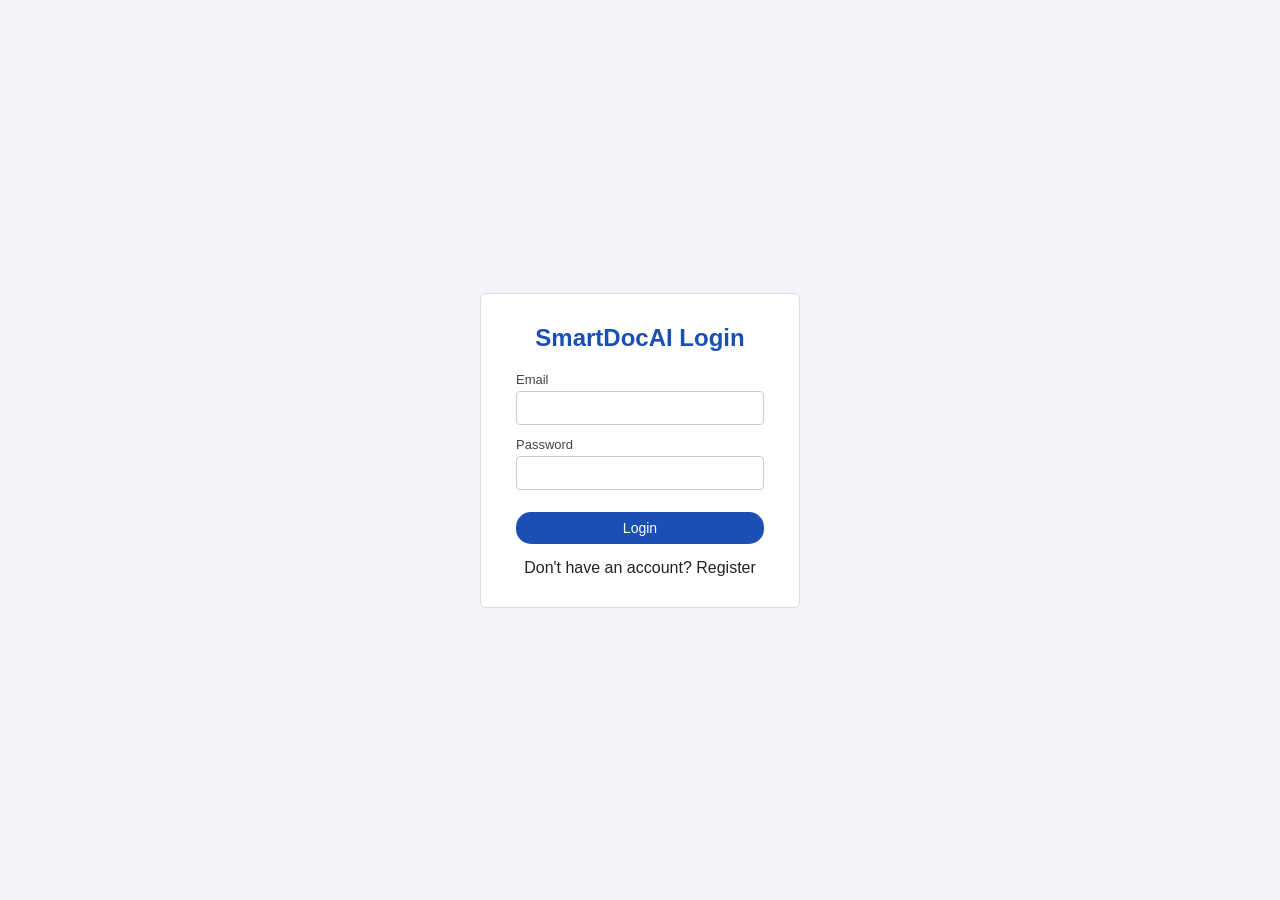
<file: target/classes/static/index.html>
<!DOCTYPE html>
<html lang="en">
<head>
<meta charset="UTF-8">
<meta http-equiv="refresh" content="0; url=login.html">
<title>SmartDocAI</title>
</head>
<body>
<p>Redirecting to login page...</p>
<script>window.location.href = "login.html";</script>
</body>
</html>
</file>
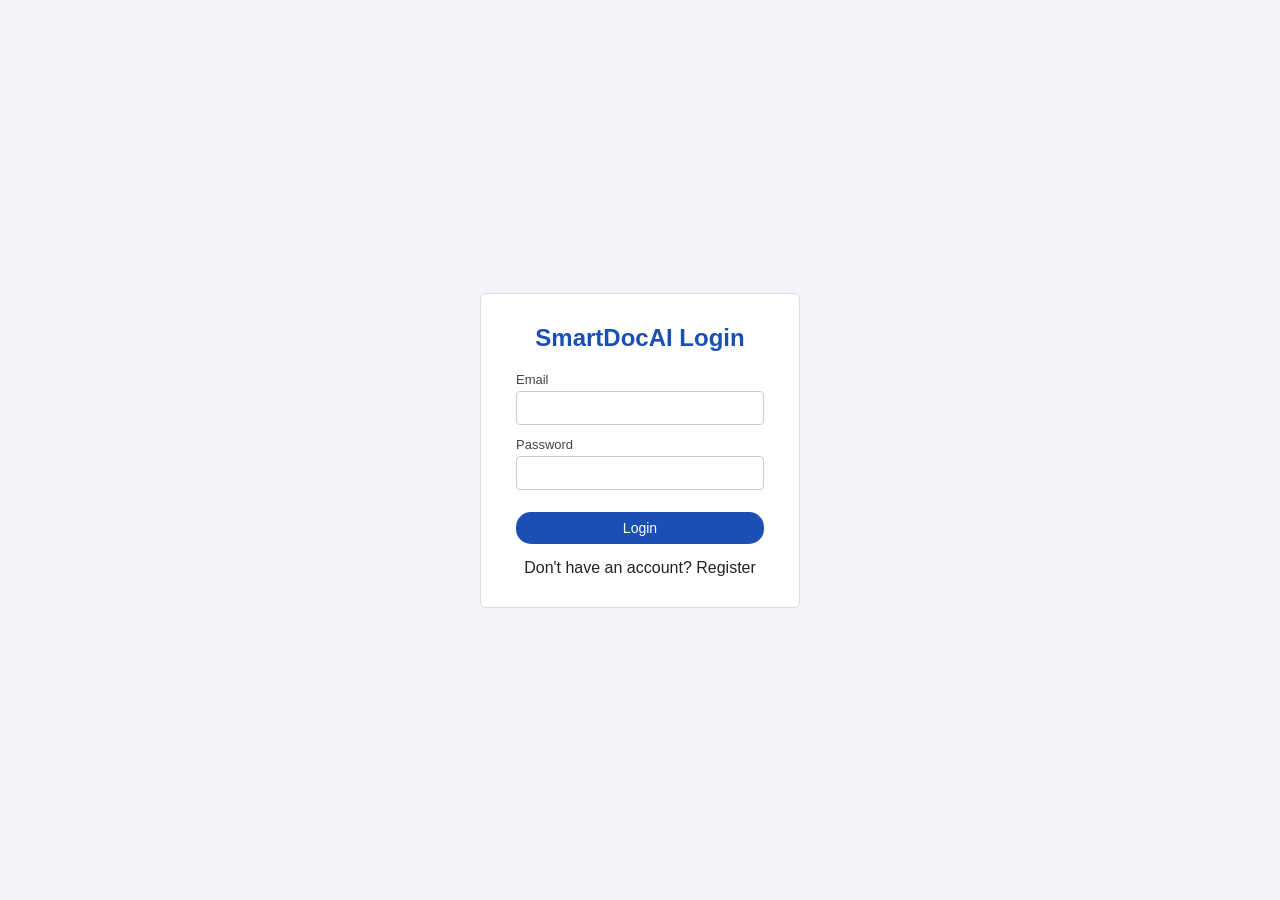
<file: target/classes/static/api.html>
<!DOCTYPE html>
<html lang="en">
<head>
<meta charset="UTF-8">
<title>SmartDocAI - API Documentation</title>
<link rel="stylesheet" href="css/style.css">
</head>
<body>

<div class="navbar">
    <div class="brand">SmartDocAI</div>
    <div class="nav-right">
        <span>Welcome, <span id="loggedInUserName"></span></span>
        <button class="logout-btn" onclick="logout()">Logout</button>
    </div>
</div>

<div class="layout">
    <div class="sidebar">
        <a href="dashboard.html">Dashboard</a>
        <a href="projects.html">Projects</a>
        <a href="api.html" class="active">API Documentation</a>
        <a href="database.html">Database Schema</a>
        <a href="technical.html">Technical Info</a>
        <a href="generate.html">Generate Docs</a>
        <a href="documentation.html">Documentation</a>
    </div>

    <div class="main-content">
        <div class="page-title">API Documentation</div>

        <div class="form-group" style="max-width:300px;">
            <label for="projectSelect">Select Project</label>
            <select id="projectSelect" onchange="loadApis()"></select>
        </div>

        <div id="formMessage"></div>

        <div class="form-box">
            <h3 id="formHeading">Add New API</h3>
            <input type="hidden" id="apiId">

            <div class="form-group">
                <label for="apiName">API Name</label>
                <input type="text" id="apiName" required>
            </div>

            <div class="form-group">
                <label for="method">Method</label>
                <select id="method">
                    <option>GET</option>
                    <option>POST</option>
                    <option>PUT</option>
                    <option>DELETE</option>
                </select>
            </div>

            <div class="form-group">
                <label for="endpoint">Endpoint</label>
                <input type="text" id="endpoint" placeholder="/projects">
            </div>

            <div class="form-group">
                <label for="description">Description</label>
                <textarea id="description"></textarea>
            </div>

            <div class="form-group">
                <label for="requestExample">Request Example</label>
                <textarea id="requestExample"></textarea>
            </div>

            <div class="form-group">
                <label for="responseExample">Response Example</label>
                <textarea id="responseExample"></textarea>
            </div>

            <button class="btn" onclick="saveApi()">Save API</button>
            <button class="btn btn-secondary" onclick="resetForm()">Cancel</button>
        </div>

        <h3 style="margin-bottom:10px;">APIs For Selected Project</h3>
        <table>
            <thead>
                <tr>
                    <th>Name</th>
                    <th>Method</th>
                    <th>Endpoint</th>
                    <th>Description</th>
                    <th>Actions</th>
                </tr>
            </thead>
            <tbody id="apiBody">
            </tbody>
        </table>
    </div>
</div>

<script src="js/common.js"></script>
<script src="js/api.js"></script>
</body>
</html>
</file>
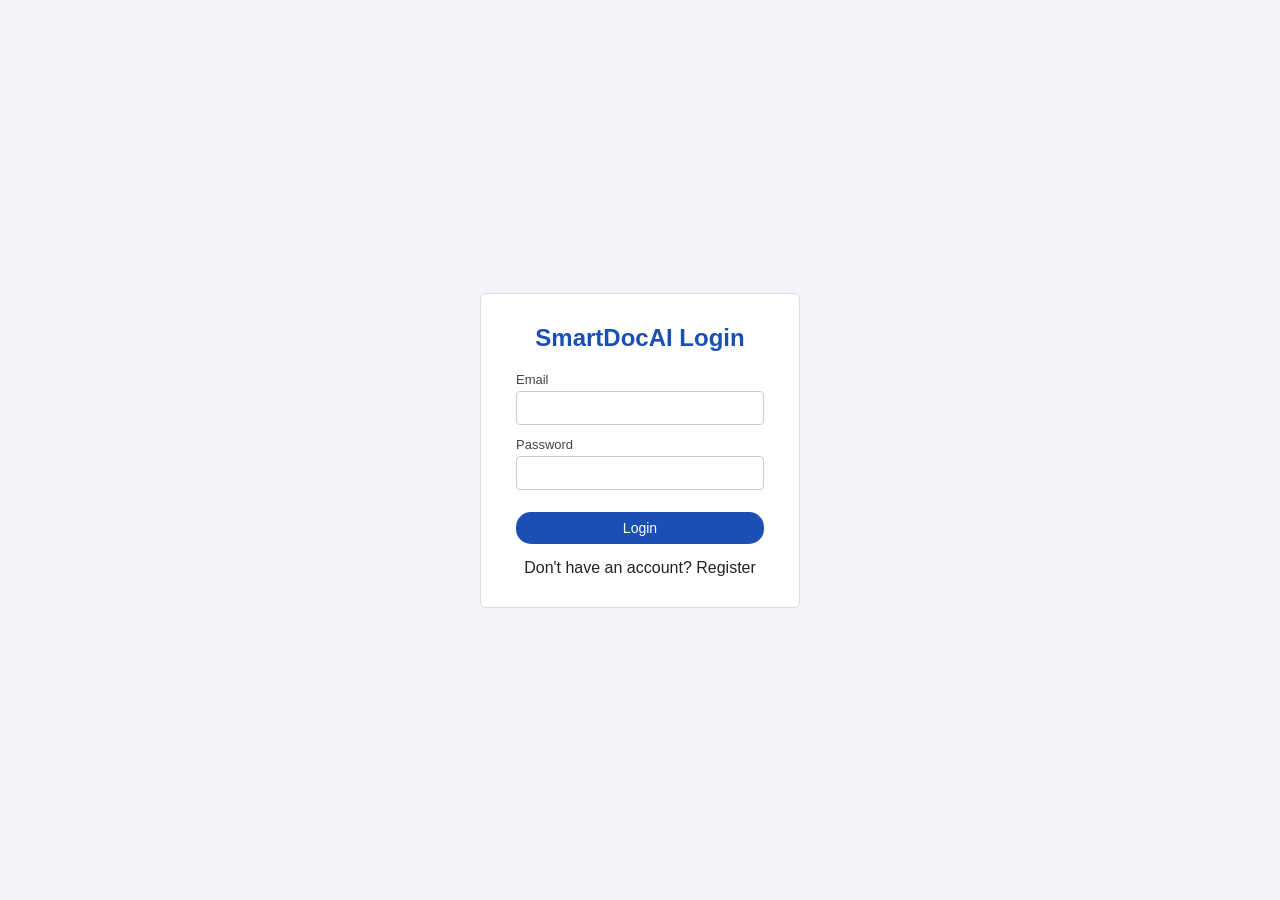
<file: target/classes/static/dashboard.html>
<!DOCTYPE html>
<html lang="en">
<head>
<meta charset="UTF-8">
<title>SmartDocAI - Dashboard</title>
<link rel="stylesheet" href="css/style.css">
</head>
<body>

<div class="navbar">
    <div class="brand">SmartDocAI</div>
    <div class="nav-right">
        <span>Welcome, <span id="loggedInUserName"></span></span>
        <button class="logout-btn" onclick="logout()">Logout</button>
    </div>
</div>

<div class="layout">
    <div class="sidebar">
        <a href="dashboard.html" class="active">Dashboard</a>
        <a href="projects.html">Projects</a>
        <a href="api.html">API Documentation</a>
        <a href="database.html">Database Schema</a>
        <a href="technical.html">Technical Info</a>
        <a href="generate.html">Generate Docs</a>
        <a href="documentation.html">Documentation</a>
    </div>

    <div class="main-content">
        <div class="page-title">Dashboard</div>

        <div class="card-row">
            <div class="card">
                <h3>Total Projects</h3>
                <p id="totalProjects">0</p>
            </div>
            <div class="card">
                <h3>Total Documents Generated</h3>
                <p id="totalDocuments">0</p>
            </div>
        </div>

        <div class="card-row">
            <a href="projects.html" class="btn">+ New Project</a>
            <a href="generate.html" class="btn btn-secondary">Generate Documentation</a>
        </div>

        <h3 style="margin-bottom:10px;">Recent Projects</h3>
        <table>
            <thead>
                <tr>
                    <th>Project Name</th>
                    <th>Technology</th>
                    <th>Status</th>
                    <th>Created Date</th>
                </tr>
            </thead>
            <tbody id="recentProjectsBody">
            </tbody>
        </table>
    </div>
</div>

<script src="js/common.js"></script>
<script src="js/dashboard.js"></script>
</body>
</html>
</file>
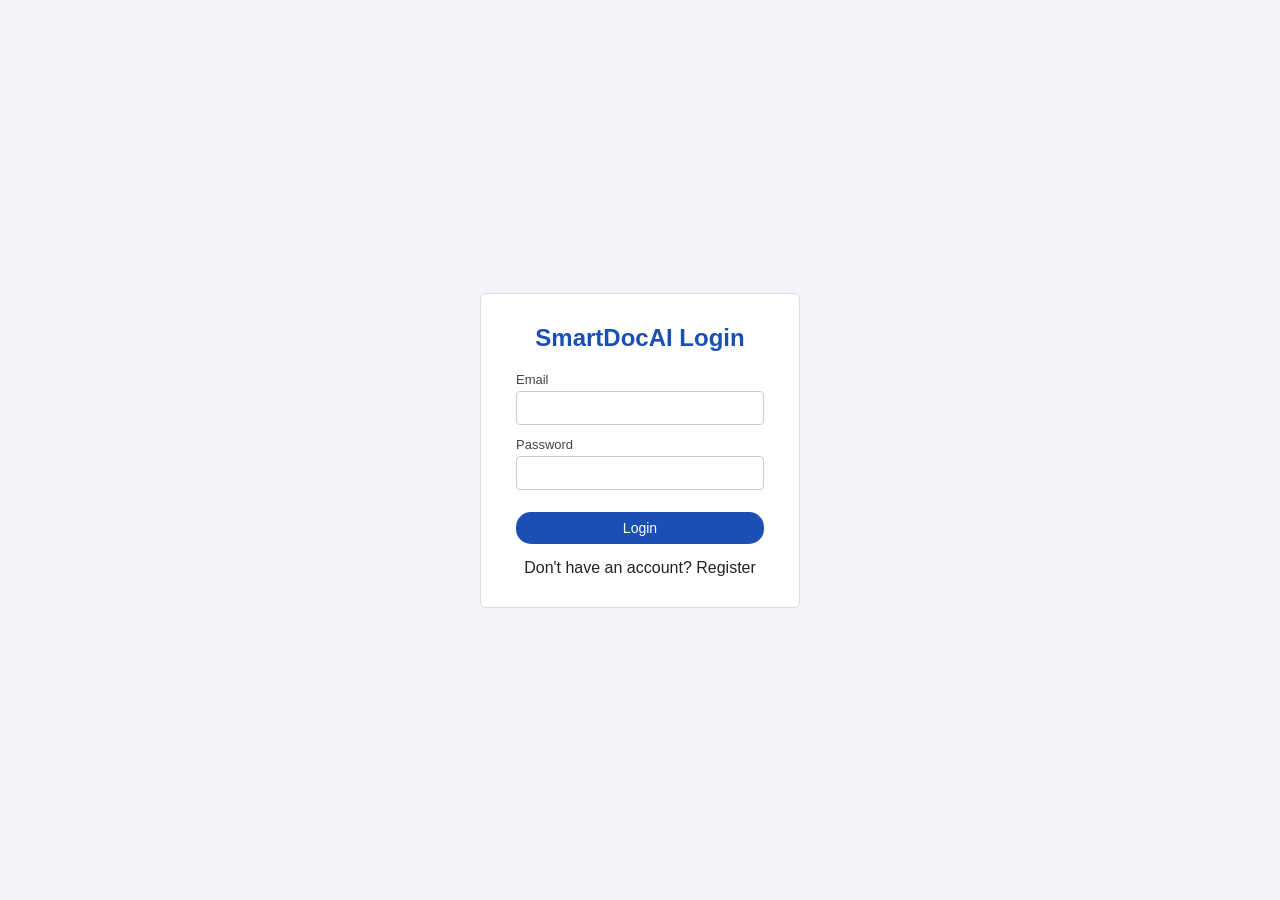
<file: target/classes/static/database.html>
<!DOCTYPE html>
<html lang="en">
<head>
<meta charset="UTF-8">
<title>SmartDocAI - Database Schema</title>
<link rel="stylesheet" href="css/style.css">
</head>
<body>

<div class="navbar">
    <div class="brand">SmartDocAI</div>
    <div class="nav-right">
        <span>Welcome, <span id="loggedInUserName"></span></span>
        <button class="logout-btn" onclick="logout()">Logout</button>
    </div>
</div>

<div class="layout">
    <div class="sidebar">
        <a href="dashboard.html">Dashboard</a>
        <a href="projects.html">Projects</a>
        <a href="api.html">API Documentation</a>
        <a href="database.html" class="active">Database Schema</a>
        <a href="technical.html">Technical Info</a>
        <a href="generate.html">Generate Docs</a>
        <a href="documentation.html">Documentation</a>
    </div>

    <div class="main-content">
        <div class="page-title">Database Schema</div>

        <div class="form-group" style="max-width:300px;">
            <label for="projectSelect">Select Project</label>
            <select id="projectSelect" onchange="loadTables()"></select>
        </div>

        <div id="formMessage"></div>

        <div class="form-box">
            <h3 id="formHeading">Add New Table</h3>
            <input type="hidden" id="tableId">

            <div class="form-group">
                <label for="tableName">Table Name</label>
                <input type="text" id="tableName" required>
            </div>

            <div class="form-group">
                <label for="columns">Columns (comma separated)</label>
                <textarea id="columns" placeholder="id, name, email"></textarea>
            </div>

            <div class="form-group">
                <label for="primaryKey">Primary Key</label>
                <input type="text" id="primaryKey" placeholder="id">
            </div>

            <div class="form-group">
                <label for="foreignKey">Foreign Key</label>
                <input type="text" id="foreignKey" placeholder="user_id -> users.id">
            </div>

            <div class="form-group">
                <label for="datatype">Datatype Info</label>
                <input type="text" id="datatype" placeholder="id: BIGINT, name: VARCHAR">
            </div>

            <button class="btn" onclick="saveTable()">Save Table</button>
            <button class="btn btn-secondary" onclick="resetForm()">Cancel</button>
        </div>

        <h3 style="margin-bottom:10px;">Tables For Selected Project</h3>
        <table>
            <thead>
                <tr>
                    <th>Table Name</th>
                    <th>Columns</th>
                    <th>Primary Key</th>
                    <th>Foreign Key</th>
                    <th>Actions</th>
                </tr>
            </thead>
            <tbody id="tableBody">
            </tbody>
        </table>
    </div>
</div>

<script src="js/common.js"></script>
<script src="js/database.js"></script>
</body>
</html>
</file>
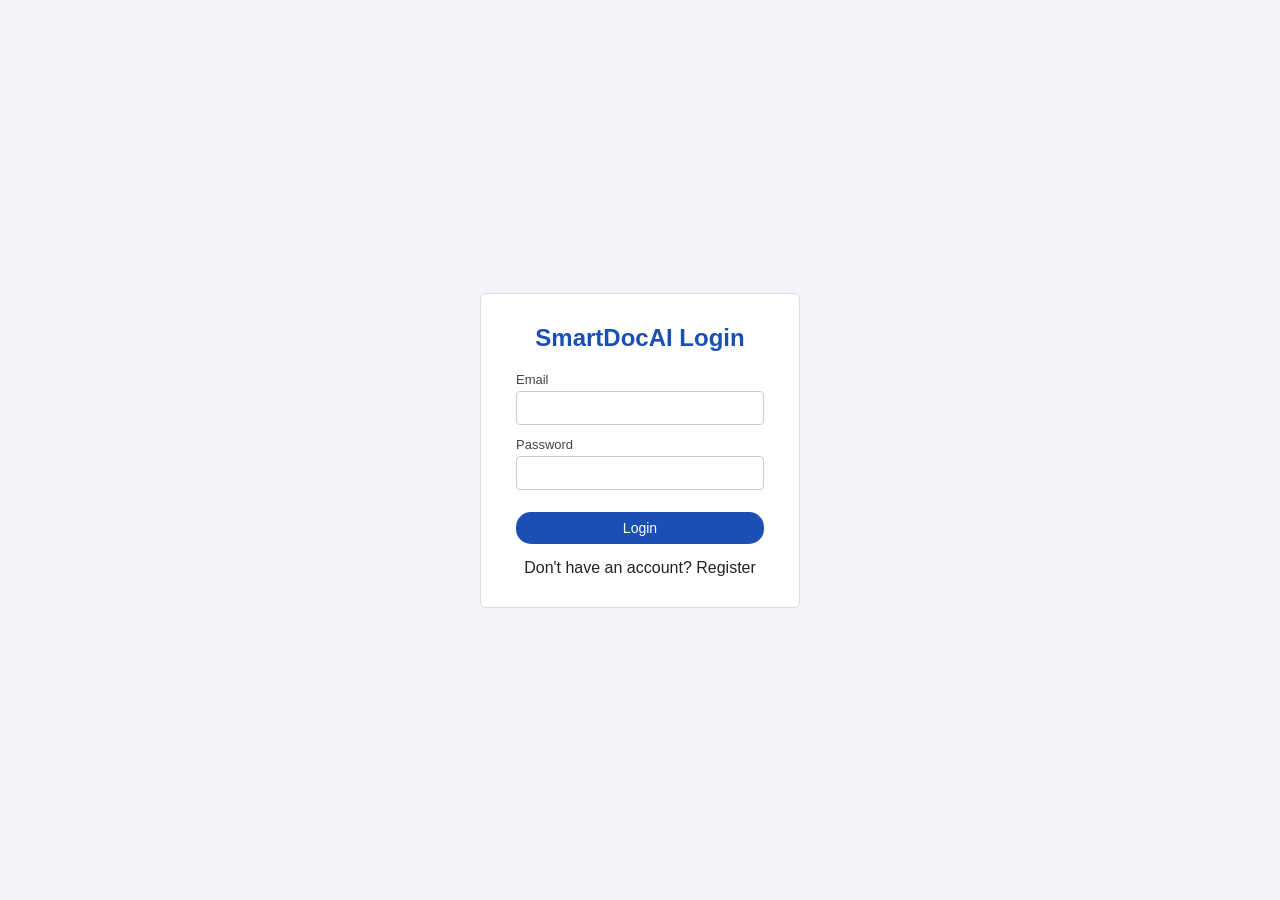
<file: target/classes/static/documentation.html>
<!DOCTYPE html>
<html lang="en">
<head>
<meta charset="UTF-8">
<title>SmartDocAI - Documentation</title>
<link rel="stylesheet" href="css/style.css">
</head>
<body>

<div class="navbar">
    <div class="brand">SmartDocAI</div>
    <div class="nav-right">
        <span>Welcome, <span id="loggedInUserName"></span></span>
        <button class="logout-btn" onclick="logout()">Logout</button>
    </div>
</div>

<div class="layout">
    <div class="sidebar">
        <a href="dashboard.html">Dashboard</a>
        <a href="projects.html">Projects</a>
        <a href="api.html">API Documentation</a>
        <a href="database.html">Database Schema</a>
        <a href="technical.html">Technical Info</a>
        <a href="generate.html">Generate Docs</a>
        <a href="documentation.html" class="active">Documentation</a>
    </div>

    <div class="main-content">
        <div class="page-title">View Documentation</div>

        <div class="form-group" style="max-width:300px;">
            <label for="projectSelect">Select Project</label>
            <select id="projectSelect" onchange="loadDocumentation()"></select>
        </div>

        <div id="docMessage"></div>

        <div id="resultBox" class="hidden">
            <div class="doc-output" id="docOutput"></div>
            <br>
            <button class="btn" id="downloadBtn">Download as PDF</button>
        </div>
    </div>
</div>

<script src="js/common.js"></script>
<script src="js/documentation.js"></script>
</body>
</html>
</file>
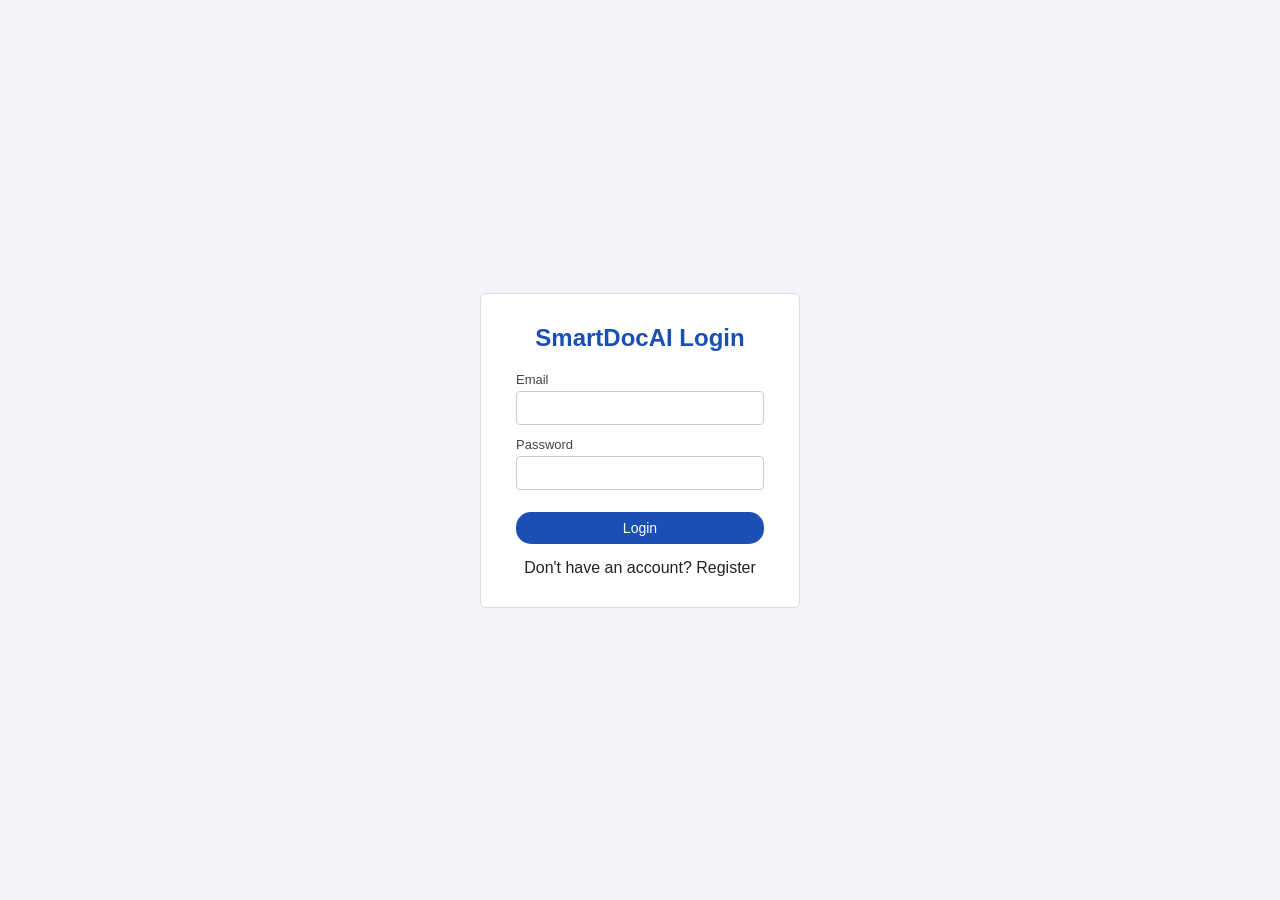
<file: target/classes/static/generate.html>
<!DOCTYPE html>
<html lang="en">
<head>
<meta charset="UTF-8">
<title>SmartDocAI - Generate Documentation</title>
<link rel="stylesheet" href="css/style.css">
</head>
<body>

<div class="navbar">
    <div class="brand">SmartDocAI</div>
    <div class="nav-right">
        <span>Welcome, <span id="loggedInUserName"></span></span>
        <button class="logout-btn" onclick="logout()">Logout</button>
    </div>
</div>

<div class="layout">
    <div class="sidebar">
        <a href="dashboard.html">Dashboard</a>
        <a href="projects.html">Projects</a>
        <a href="api.html">API Documentation</a>
        <a href="database.html">Database Schema</a>
        <a href="technical.html">Technical Info</a>
        <a href="generate.html" class="active">Generate Docs</a>
        <a href="documentation.html">Documentation</a>
    </div>

    <div class="main-content">
        <div class="page-title">AI Documentation Generator</div>

        <p style="margin-bottom:15px; color:#555;">
            Select a project below and click Generate Documentation.
            (Note: Documentation is generated using dummy logic for now. AI based
            generation using Gemini / OpenAI will be added in a future update.)
        </p>

        <div class="form-box">
            <div class="form-group">
                <label for="projectSelect">Select Project</label>
                <select id="projectSelect"></select>
            </div>

            <button class="btn" onclick="generateDocumentation()">Generate Documentation</button>
        </div>

        <div id="generateMessage"></div>

        <div id="resultBox" class="hidden">
            <h3 style="margin-bottom:10px;">Generated Documentation</h3>
            <div class="doc-output" id="docOutput"></div>
            <br>
            <button class="btn" id="downloadBtn">Download as PDF</button>
        </div>
    </div>
</div>

<script src="js/common.js"></script>
<script src="js/generate.js"></script>
</body>
</html>
</file>
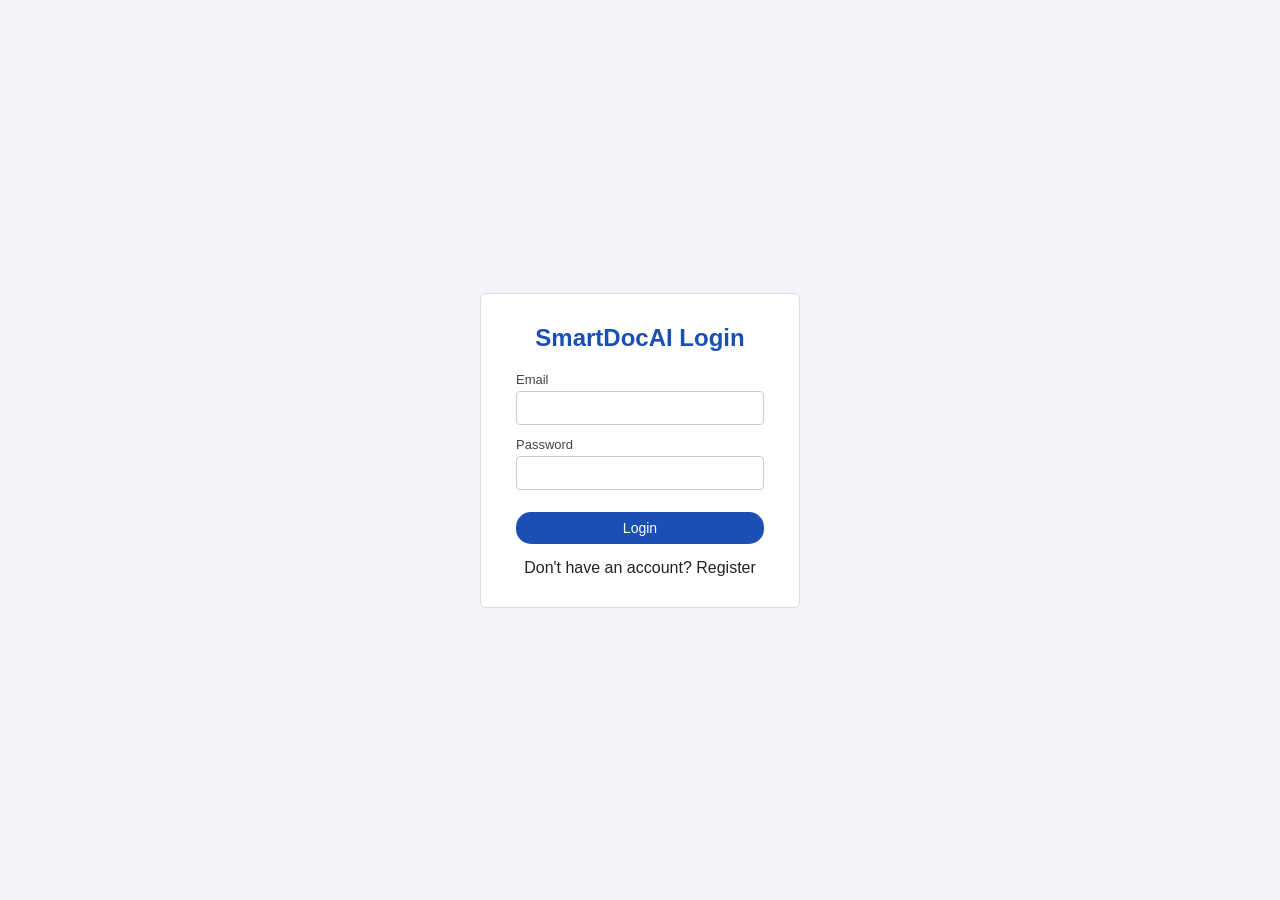
<file: target/classes/static/login.html>
<!DOCTYPE html>
<html lang="en">
<head>
<meta charset="UTF-8">
<title>SmartDocAI - Login</title>
<link rel="stylesheet" href="css/style.css">
</head>
<body>

<div class="login-wrapper">
    <div class="login-box">
        <h2>SmartDocAI Login</h2>

        <div id="loginMessage"></div>

        <form id="loginForm">
            <div class="form-group">
                <label for="email">Email</label>
                <input type="email" id="email" required>
            </div>
            <div class="form-group">
                <label for="password">Password</label>
                <input type="password" id="password" required>
            </div>
            <button type="submit" class="btn">Login</button>
        </form>
        <p style="text-align:center; margin-top:15px;">
            Don't have an account?
            <a href="register.html">Register</a>
        </p>
    </div>
</div>

<script src="js/common.js"></script>
<script src="js/login.js"></script>
</body>
</html>
</file>
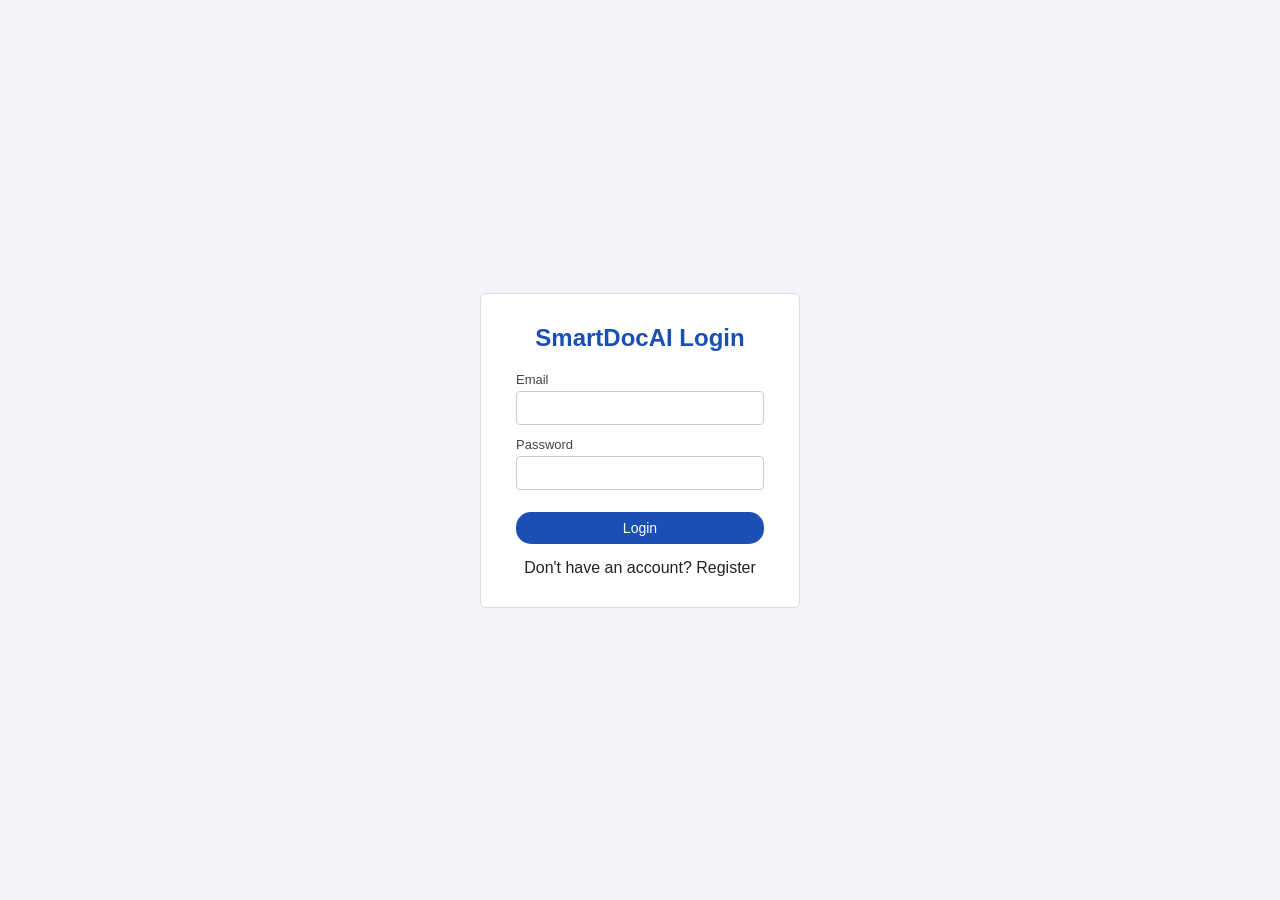
<file: target/classes/static/projects.html>
<!DOCTYPE html>
<html lang="en">
<head>
<meta charset="UTF-8">
<title>SmartDocAI - Projects</title>
<link rel="stylesheet" href="css/style.css">
</head>
<body>

<div class="navbar">
    <div class="brand">SmartDocAI</div>
    <div class="nav-right">
        <span>Welcome, <span id="loggedInUserName"></span></span>
        <button class="logout-btn" onclick="logout()">Logout</button>
    </div>
</div>

<div class="layout">
    <div class="sidebar">
        <a href="dashboard.html">Dashboard</a>
        <a href="projects.html" class="active">Projects</a>
        <a href="api.html">API Documentation</a>
        <a href="database.html">Database Schema</a>
        <a href="technical.html">Technical Info</a>
        <a href="generate.html">Generate Docs</a>
        <a href="documentation.html">Documentation</a>
    </div>

    <div class="main-content">
        <div class="page-title">Project Management</div>

        <div id="formMessage"></div>

        <div class="form-box">
            <h3 id="formHeading">Add New Project</h3>
            <input type="hidden" id="projectId">

            <div class="form-group">
                <label for="projectName">Project Name</label>
                <input type="text" id="projectName" required>
            </div>

            <div class="form-group">
                <label for="description">Description</label>
                <textarea id="description"></textarea>
            </div>

            <div class="form-group">
                <label for="technology">Technology</label>
                <input type="text" id="technology" placeholder="e.g. Spring Boot, MySQL">
            </div>

            <div class="form-group">
                <label for="version">Version</label>
                <input type="text" id="version" placeholder="e.g. 1.0.0">
            </div>

            <div class="form-group">
                <label for="status">Status</label>
                <select id="status">
                    <option value="Planned">Planned</option>
                    <option value="In Progress">In Progress</option>
                    <option value="Completed">Completed</option>
                </select>
            </div>

            <div class="form-group">
                <label for="userId">User Id (owner)</label>
                <input type="number" id="userId" required>
            </div>

            <button class="btn" onclick="saveProject()">Save Project</button>
            <button class="btn btn-secondary" onclick="resetForm()">Cancel</button>
        </div>

        <h3 style="margin-bottom:10px;">All Projects</h3>
        <table>
            <thead>
                <tr>
                    <th>Id</th>
                    <th>Name</th>
                    <th>Technology</th>
                    <th>Version</th>
                    <th>Status</th>
                    <th>Created Date</th>
                    <th>Actions</th>
                </tr>
            </thead>
            <tbody id="projectsBody">
            </tbody>
        </table>
    </div>
</div>

<script src="js/common.js"></script>
<script src="js/projects.js"></script>
</body>
</html>
</file>
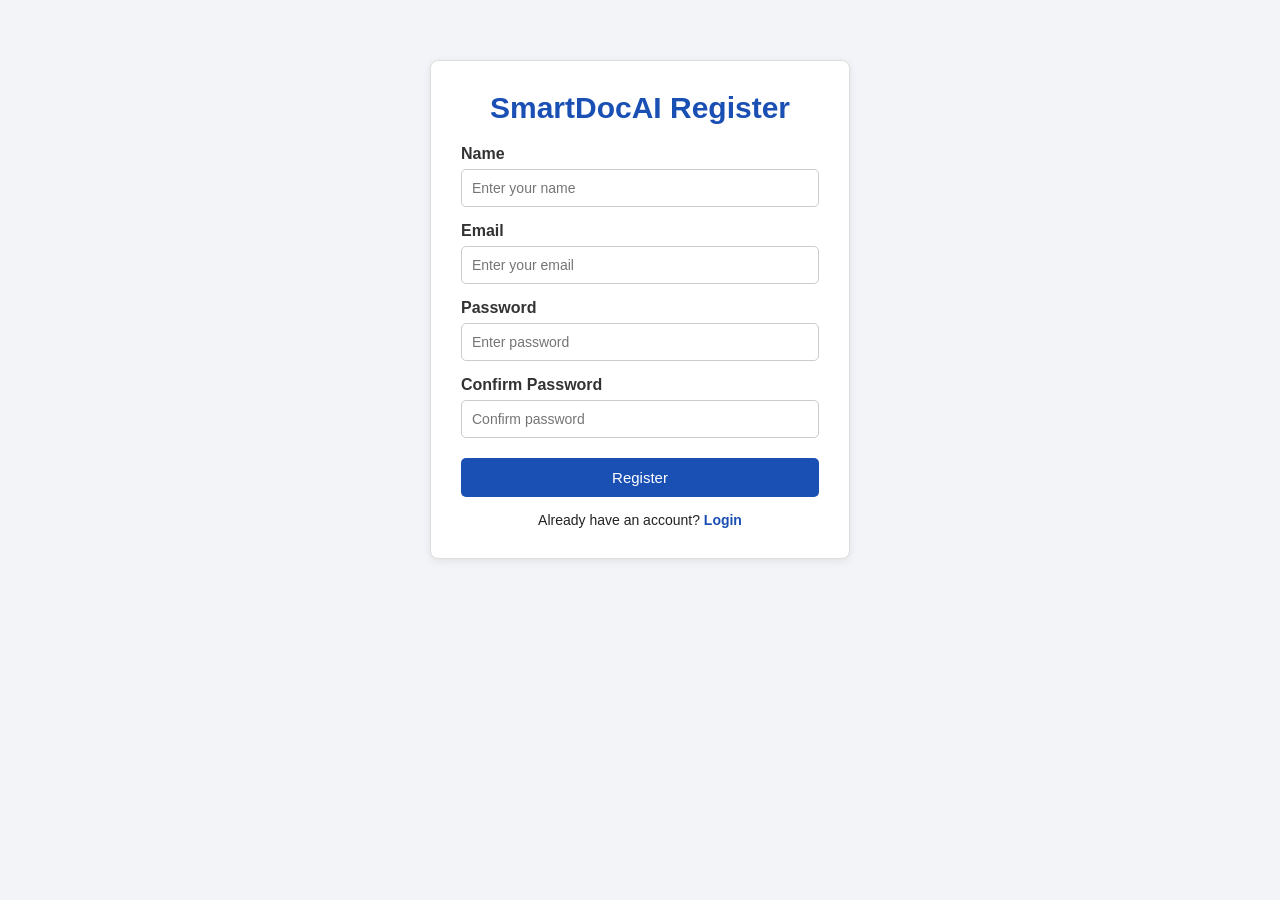
<file: target/classes/static/register.html>
<!DOCTYPE html>
<html lang="en">
<head>
    <meta charset="UTF-8">
    <title>SmartDocAI Register</title>

    <link rel="stylesheet" href="css/style.css">
</head>

<body>

<div class="login-container">

    <h1>SmartDocAI Register</h1>

    <div id="message"></div>

    <form id="registerForm">

        <label>Name</label>
        <input
                type="text"
                id="name"
                placeholder="Enter your name"
                required>

        <label>Email</label>
        <input
                type="email"
                id="email"
                placeholder="Enter your email"
                required>

        <label>Password</label>
        <input
                type="password"
                id="password"
                placeholder="Enter password"
                required>

        <label>Confirm Password</label>
        <input
                type="password"
                id="confirmPassword"
                placeholder="Confirm password"
                required>

        <button type="submit">
            Register
        </button>

    </form>

    <p style="margin-top:15px;text-align:center;">
        Already have an account?
        <a href="login.html">Login</a>
    </p>

</div>

<script src="js/register.js"></script>

</body>
</html>
</file>
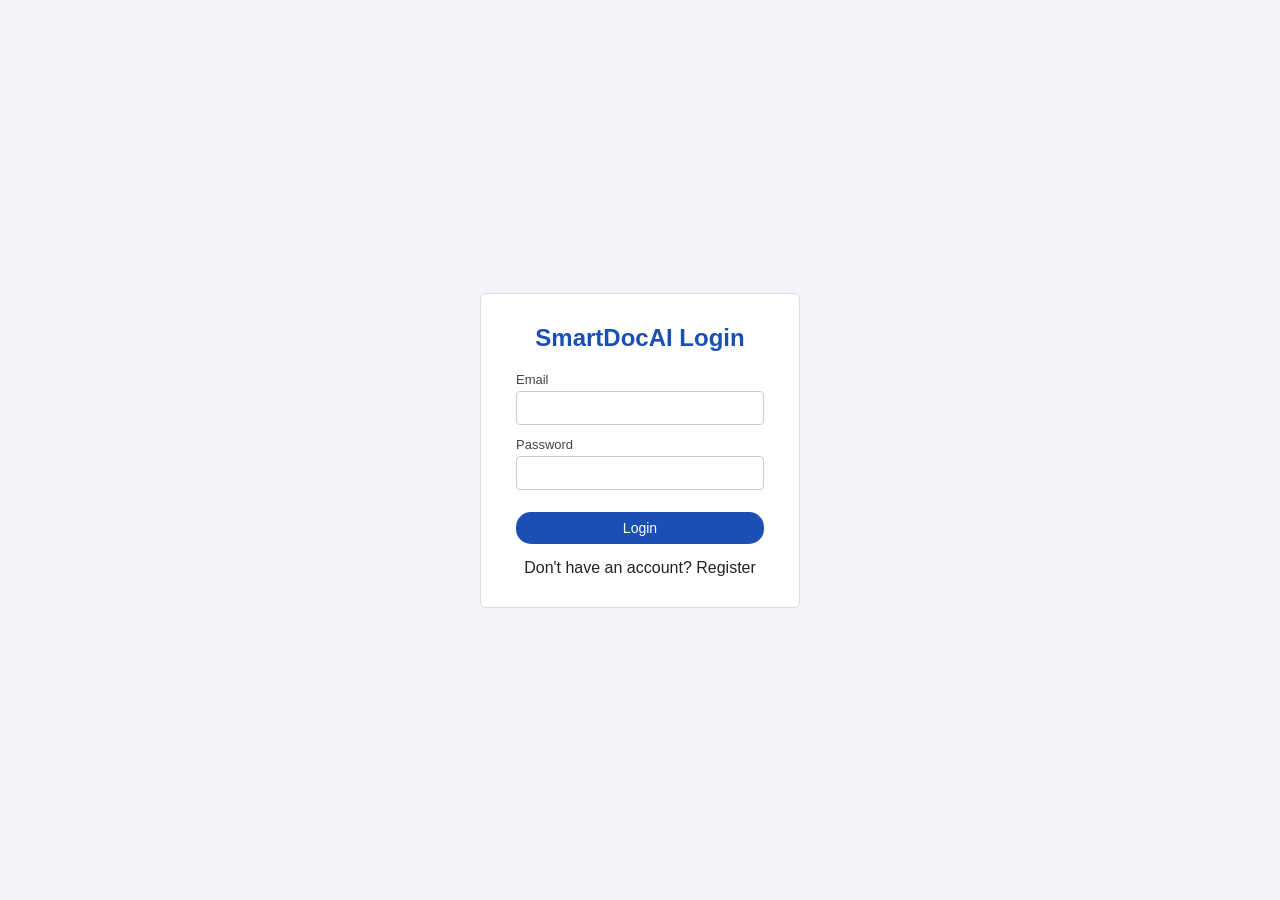
<file: target/classes/static/technical.html>
<!DOCTYPE html>
<html lang="en">
<head>
<meta charset="UTF-8">
<title>SmartDocAI - Technical Information</title>
<link rel="stylesheet" href="css/style.css">
</head>
<body>

<div class="navbar">
    <div class="brand">SmartDocAI</div>
    <div class="nav-right">
        <span>Welcome, <span id="loggedInUserName"></span></span>
        <button class="logout-btn" onclick="logout()">Logout</button>
    </div>
</div>

<div class="layout">
    <div class="sidebar">
        <a href="dashboard.html">Dashboard</a>
        <a href="projects.html">Projects</a>
        <a href="api.html">API Documentation</a>
        <a href="database.html">Database Schema</a>
        <a href="technical.html" class="active">Technical Info</a>
        <a href="generate.html">Generate Docs</a>
        <a href="documentation.html">Documentation</a>
    </div>

    <div class="main-content">
        <div class="page-title">Technical Information</div>

        <div class="form-group" style="max-width:300px;">
            <label for="projectSelect">Select Project</label>
            <select id="projectSelect" onchange="loadTechnicalInfo()"></select>
        </div>

        <div id="formMessage"></div>

        <div class="form-box">
            <h3 id="formHeading">Add Technical Info</h3>
            <input type="hidden" id="infoId">

            <div class="form-group">
                <label for="features">Features</label>
                <textarea id="features" placeholder="List the main features"></textarea>
            </div>

            <div class="form-group">
                <label for="requirements">Requirements</label>
                <textarea id="requirements" placeholder="Software / hardware requirements"></textarea>
            </div>

            <div class="form-group">
                <label for="installationSteps">Installation Steps</label>
                <textarea id="installationSteps" placeholder="Step by step installation"></textarea>
            </div>

            <div class="form-group">
                <label for="architecture">Architecture</label>
                <textarea id="architecture" placeholder="e.g. MVC Architecture"></textarea>
            </div>

            <div class="form-group">
                <label for="technologyStack">Technology Stack</label>
                <input type="text" id="technologyStack" placeholder="Spring Boot, MySQL, HTML/CSS/JS">
            </div>

            <button class="btn" onclick="saveTechnicalInfo()">Save</button>
            <button class="btn btn-secondary" onclick="resetForm()">Cancel</button>
        </div>

        <h3 style="margin-bottom:10px;">Technical Info For Selected Project</h3>
        <table>
            <thead>
                <tr>
                    <th>Features</th>
                    <th>Requirements</th>
                    <th>Tech Stack</th>
                    <th>Actions</th>
                </tr>
            </thead>
            <tbody id="infoBody">
            </tbody>
        </table>
    </div>
</div>

<script src="js/common.js"></script>
<script src="js/technical.js"></script>
</body>
</html>
</file>
<file: target/classes/static/css/style.css>
/* SmartDocAI - basic stylesheet*/


* {
    margin: 0;
    padding: 0;
    box-sizing: border-box;
}

body {
    font-family: Arial, sans-serif;
    background-color: #f2f4f8;
    color: #222222;
}

a {
    text-decoration: none;
    color: inherit;
}

/* ---------- Top Navbar ---------- */
.navbar {
    background-color: #1a4fb4;
    color: #ffffff;
    height: 55px;
    display: flex;
    align-items: center;
    justify-content: space-between;
    padding: 0 20px;
}

.navbar .brand {
    font-size: 20px;
    font-weight: bold;
}

.navbar .nav-right {
    display: flex;
    align-items: center;
    gap: 15px;
    font-size: 14px;
}

.navbar .logout-btn {
    background-color: #ffffff;
    color: #1a4fb4;
    border: none;
    padding: 6px 14px;
    border-radius: 15px;
    cursor: pointer;
    font-size: 13px;
}

.navbar .logout-btn:hover {
    background-color: #e6e6e6;
}

/* ---------- Layout ---------- */
.layout {
    display: flex;
    min-height: calc(100vh - 55px);
}

/* ---------- Sidebar ---------- */
.sidebar {
    width: 200px;
    background-color: #f2f4f8;
    border-right: 1px solid #dddddd;
    padding: 15px 0;
}

.sidebar a {
    display: block;
    padding: 10px 20px;
    color: #333333;
    font-size: 14px;
}

.sidebar a:hover {
    background-color: #e2e7f2;
}

.sidebar a.active {
    background-color: #1a4fb4;
    color: #ffffff;
    font-weight: bold;
}

/* ---------- Main Content ---------- */
.main-content {
    flex: 1;
    padding: 20px 30px;
}

.page-title {
    font-size: 22px;
    margin-bottom: 15px;
    color: #1a4fb4;
}

/* ---------- Cards ---------- */
.card-row {
    display: flex;
    gap: 15px;
    flex-wrap: wrap;
    margin-bottom: 20px;
}

.card {
    background-color: #f7f8fa;
    border: 1px solid #e0e0e0;
    border-radius: 6px;
    padding: 15px 20px;
    flex: 1;
    min-width: 180px;
}

.card h3 {
    font-size: 13px;
    color: #666666;
    margin-bottom: 8px;
    font-weight: normal;
}

.card p {
    font-size: 24px;
    font-weight: bold;
    color: #1a4fb4;
}

/* ---------- Buttons ---------- */
.btn {
    background-color: #1a4fb4;
    color: #ffffff;
    border: none;
    padding: 8px 18px;
    border-radius: 15px;
    cursor: pointer;
    font-size: 14px;
}

.btn:hover {
    background-color: #143d8c;
}

.btn-secondary {
    background-color: #6c757d;
}

.btn-secondary:hover {
    background-color: #565e64;
}

.btn-danger {
    background-color: #d9534f;
}

.btn-danger:hover {
    background-color: #b52b27;
}

.btn-small {
    padding: 4px 12px;
    font-size: 12px;
}

/* ---------- Forms ---------- */
.form-box {
    background-color: #f7f8fa;
    border: 1px solid #e0e0e0;
    border-radius: 6px;
    padding: 20px;
    margin-bottom: 20px;
    max-width: 600px;
}

.form-group {
    margin-bottom: 12px;
}

.form-group label {
    display: block;
    font-size: 13px;
    margin-bottom: 4px;
    color: #444444;
}

.form-group input,
.form-group select,
.form-group textarea {
    width: 100%;
    padding: 8px;
    border: 1px solid #cccccc;
    border-radius: 4px;
    font-size: 14px;
    font-family: Arial, sans-serif;
}

.form-group textarea {
    resize: vertical;
    min-height: 60px;
}

/* ---------- Tables ---------- */
table {
    width: 100%;
    border-collapse: collapse;
    background-color: #ffffff;
    margin-bottom: 20px;
}

table th, table td {
    border: 1px solid #dddddd;
    padding: 8px 10px;
    font-size: 13px;
    text-align: left;
}

table th {
    background-color: #eef1f7;
    color: #333333;
}

table tr:nth-child(even) {
    background-color: #fafafa;
}

/* ---------- Login Page ---------- */
.login-wrapper {
    display: flex;
    justify-content: center;
    align-items: center;
    height: 100vh;
    background-color: #f2f4f8;
}

.login-box {
    background-color: #ffffff;
    border: 1px solid #dddddd;
    border-radius: 6px;
    padding: 30px 35px;
    width: 320px;
}

.login-box h2 {
    color: #1a4fb4;
    margin-bottom: 20px;
    text-align: center;
}

.login-box .btn {
    width: 100%;
    margin-top: 10px;
}

/* ---------- Messages ---------- */
.message {
    padding: 8px 12px;
    border-radius: 4px;
    margin-bottom: 12px;
    font-size: 13px;
}

.message.success {
    background-color: #d4edda;
    color: #155724;
    border: 1px solid #c3e6cb;
}

.message.error {
    background-color: #f8d7da;
    color: #721c24;
    border: 1px solid #f5c6cb;
}

.hidden {
    display: none;
}

.doc-output {
    background-color: #f7f8fa;
    border: 1px solid #dddddd;
    border-radius: 6px;
    padding: 15px;
    white-space: pre-wrap;
    font-size: 13px;
    max-height: 500px;
    overflow-y: auto;
}

.action-links a, .action-links button {
    margin-right: 5px;
}
/* ---------- Register Page ---------- */

.login-container {
    width: 420px;
    margin: 60px auto;
    background: #ffffff;
    padding: 30px;
    border-radius: 8px;
    border: 1px solid #dddddd;
    box-shadow: 0 2px 8px rgba(0,0,0,0.08);
}

.login-container h1 {
    text-align: center;
    color: #1a4fb4;
    margin-bottom: 20px;
    font-size: 30px;
}

.login-container label {
    display: block;
    margin-top: 15px;
    margin-bottom: 6px;
    font-weight: 600;
    color: #333333;
}

.login-container input {
    width: 100%;
    padding: 10px;
    border: 1px solid #cccccc;
    border-radius: 5px;
    font-size: 14px;
}

.login-container input:focus {
    outline: none;
    border-color: #1a4fb4;
    box-shadow: 0 0 4px rgba(26,79,180,0.3);
}

.login-container button {
    width: 100%;
    margin-top: 20px;
    padding: 11px;
    background: #1a4fb4;
    color: white;
    border: none;
    border-radius: 5px;
    font-size: 15px;
    cursor: pointer;
    transition: 0.3s;
}

.login-container button:hover {
    background: #143d8c;
}

.login-container p {
    text-align: center;
    margin-top: 18px;
    font-size: 14px;
}

.login-container a {
    color: #1a4fb4;
    font-weight: bold;
}

.login-container a:hover {
    text-decoration: underline;
}

#message {
    text-align: center;
    margin-bottom: 15px;
    font-weight: bold;
}
</file>
